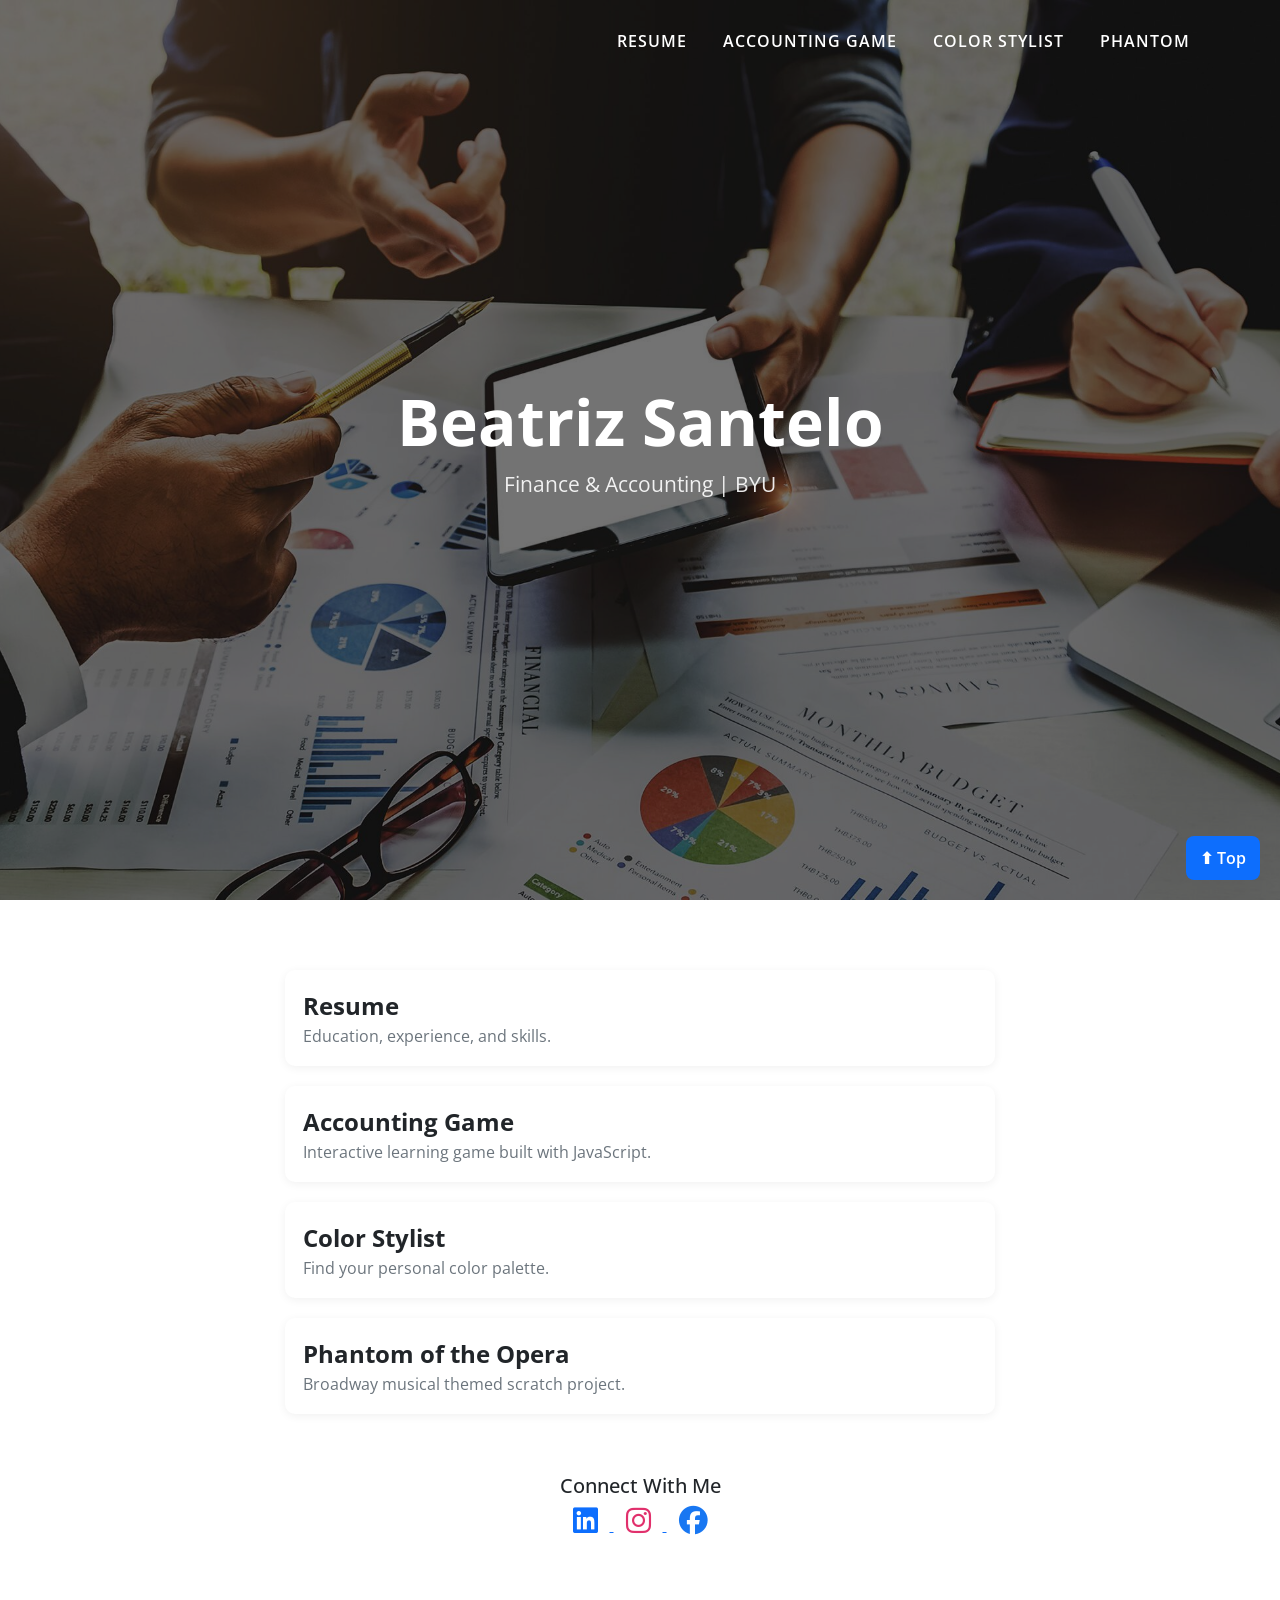
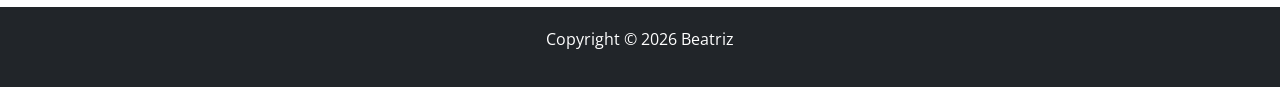
<file: index.html>
<!DOCTYPE html>
<html lang="en">
<head>
  <meta charset="UTF-8">
  <meta name="viewport" content="width=device-width, initial-scale=1.0">
  <title>Beatriz Santelo | Portfolio</title>

  <!-- Bootstrap -->
  <link href="https://cdn.jsdelivr.net/npm/bootstrap@5.3.0/dist/css/bootstrap.min.css" rel="stylesheet">

  <!-- Font Awesome -->
  <link rel="stylesheet" href="https://cdnjs.cloudflare.com/ajax/libs/font-awesome/6.5.0/css/all.min.css">

  <!-- Font -->
  <link href="https://fonts.googleapis.com/css?family=Open+Sans:300,400,600,700" rel="stylesheet">

  <style>
    body {
      font-family: 'Open Sans', sans-serif;
      margin: 0;
    }

    /* ===== NAVBAR (MODEL STYLE) ===== */
    .navbar {
      position: absolute;
      width: 100%;
      z-index: 10;
      background: transparent;
      padding-top: 20px;
    }

    .navbar-brand {
      color: white !important;
      font-weight: 700;
      font-size: 1.3rem;
      opacity: 0;
    }

    .navbar-nav {
      margin-left: auto;
    }

    .navbar-nav .nav-link {
      color: white !important;
      font-weight: 600;
      margin-left: 20px;
      letter-spacing: 1px;
    }

    /* ===== HERO ===== */
    .hero {
      height: 100vh;
      background: url("Images/Accounting-scaled.jpg") no-repeat center center;
      background-size: cover;
      position: relative;
    }

    .overlay {
      background: rgba(0,0,0,0.55);
      height: 100%;
      display: flex;
      align-items: center;
      justify-content: center;
      text-align: center;
      color: white;
      flex-direction: column;
    }

    .overlay h1 {
      font-size: 4rem;
      font-weight: 700;
    }

    .overlay p {
      font-size: 1.3rem;
      opacity: 0.9;
    }

    /* ===== CONTENT ===== */
    .content {
      max-width: 750px;
      margin: 70px auto;
      padding: 0 20px;
    }

    .card-link {
      text-decoration: none;
      color: inherit;
    }

    .card-box {
      padding: 18px;
      margin-bottom: 20px;
      border-radius: 10px;
      background: #fff;
      box-shadow: 0 2px 10px rgba(0,0,0,0.06);
      transition: 0.2s;
    }

    .card-box:hover {
      transform: translateY(-4px);
      box-shadow: 0 8px 20px rgba(0,0,0,0.12);
      color: #0d6efd;
    }

    .title {
      font-size: 1.5rem;
      font-weight: 700;
    }

    .subtitle {
      color: #6c757d;
    }

    /* ===== SOCIAL ===== */
    .social {
      text-align: center;
      margin-top: 60px;
    }

    .social i {
      font-size: 1.8rem;
      margin: 0 12px;
      transition: 0.2s;
    }

    .social i:hover {
      transform: scale(1.2);
    }

    .linkedin { color: #0d6efd; }
    .instagram { color: #e1306c; }
    .facebook { color: #1877f2; }

    /* ===== TOP BUTTON ===== */
    .top-btn {
      position: fixed;
      bottom: 20px;
      right: 20px;
      background: #0d6efd;
      color: white;
      padding: 10px 14px;
      border-radius: 8px;
      text-decoration: none;
      font-weight: 600;
    }

    /* ===== FOOTER ===== */
    .footer {
      margin-top: 60px;
      padding: 20px;
      text-align: center;
      background: #212529;
      color: white;
    }
  </style>
</head>

<body>

<!-- NAVBAR -->
<nav class="navbar navbar-expand-lg">
  <div class="container">

    <a class="navbar-brand" href="#top">Portfolio</a>

    <button class="navbar-toggler" type="button" data-bs-toggle="collapse" data-bs-target="#menu">
      <span class="navbar-toggler-icon"></span>
    </button>

    <div class="collapse navbar-collapse" id="menu">
      <ul class="navbar-nav">

        <li class="nav-item"><a class="nav-link" href="html/resume.html">RESUME</a></li>
        <li class="nav-item"><a class="nav-link" href="html/accounting-game.html">ACCOUNTING GAME</a></li>
        <li class="nav-item"><a class="nav-link" href="html/color-stylist.html">COLOR STYLIST</a></li>

        <!-- ADDED -->
        <li class="nav-item"><a class="nav-link" href="html/scratch.html">PHANTOM</a></li>

      </ul>
    </div>

  </div>
</nav>

<!-- HERO -->
<header class="hero" id="top">
  <div class="overlay">
    <h1>Beatriz Santelo</h1>
    <p>Finance & Accounting | BYU </p>
  </div>
</header>

<!-- CONTENT -->
<div class="content">

  <a class="card-link" href="html/resume.html">
    <div class="card-box">
      <div class="title">Resume</div>
      <div class="subtitle">Education, experience, and skills.</div>
    </div>
  </a>

  <a class="card-link" href="html/accounting-game.html">
    <div class="card-box">
      <div class="title">Accounting Game</div>
      <div class="subtitle">Interactive learning game built with JavaScript.</div>
    </div>
  </a>

  <a class="card-link" href="html/color-stylist.html">
    <div class="card-box">
      <div class="title">Color Stylist</div>
      <div class="subtitle">Find your personal color palette.</div>
    </div>
  </a>

  <!-- ADDED CARD -->
  <a class="card-link" href="html/scratch.html">
    <div class="card-box">
      <div class="title">Phantom of the Opera</div>
      <div class="subtitle">Broadway musical themed scratch project.</div>
    </div>
  </a>

  <!-- SOCIAL -->
  <div class="social">
    <h5>Connect With Me</h5>

    <a href="https://www.linkedin.com/in/beatriz-santelo/" target="_blank">
      <i class="fab fa-linkedin linkedin"></i>
    </a>

    <a href="https://www.instagram.com/santelobeatriz/" target="_blank">
      <i class="fab fa-instagram instagram"></i>
    </a>

    <a href="https://www.facebook.com/beatriz.lourencosantelo" target="_blank">
      <i class="fab fa-facebook facebook"></i>
    </a>
  </div>

</div>

<!-- TOP -->
<a href="#top" class="top-btn">⬆ Top</a>

<!-- FOOTER -->
<div class="footer">
  <p>Copyright © 2026 Beatriz </p>
</div>

<!-- Bootstrap JS -->
<script src="https://cdn.jsdelivr.net/npm/bootstrap@5.3.0/dist/js/bootstrap.bundle.min.js"></script>

</body>
</html>
</file>
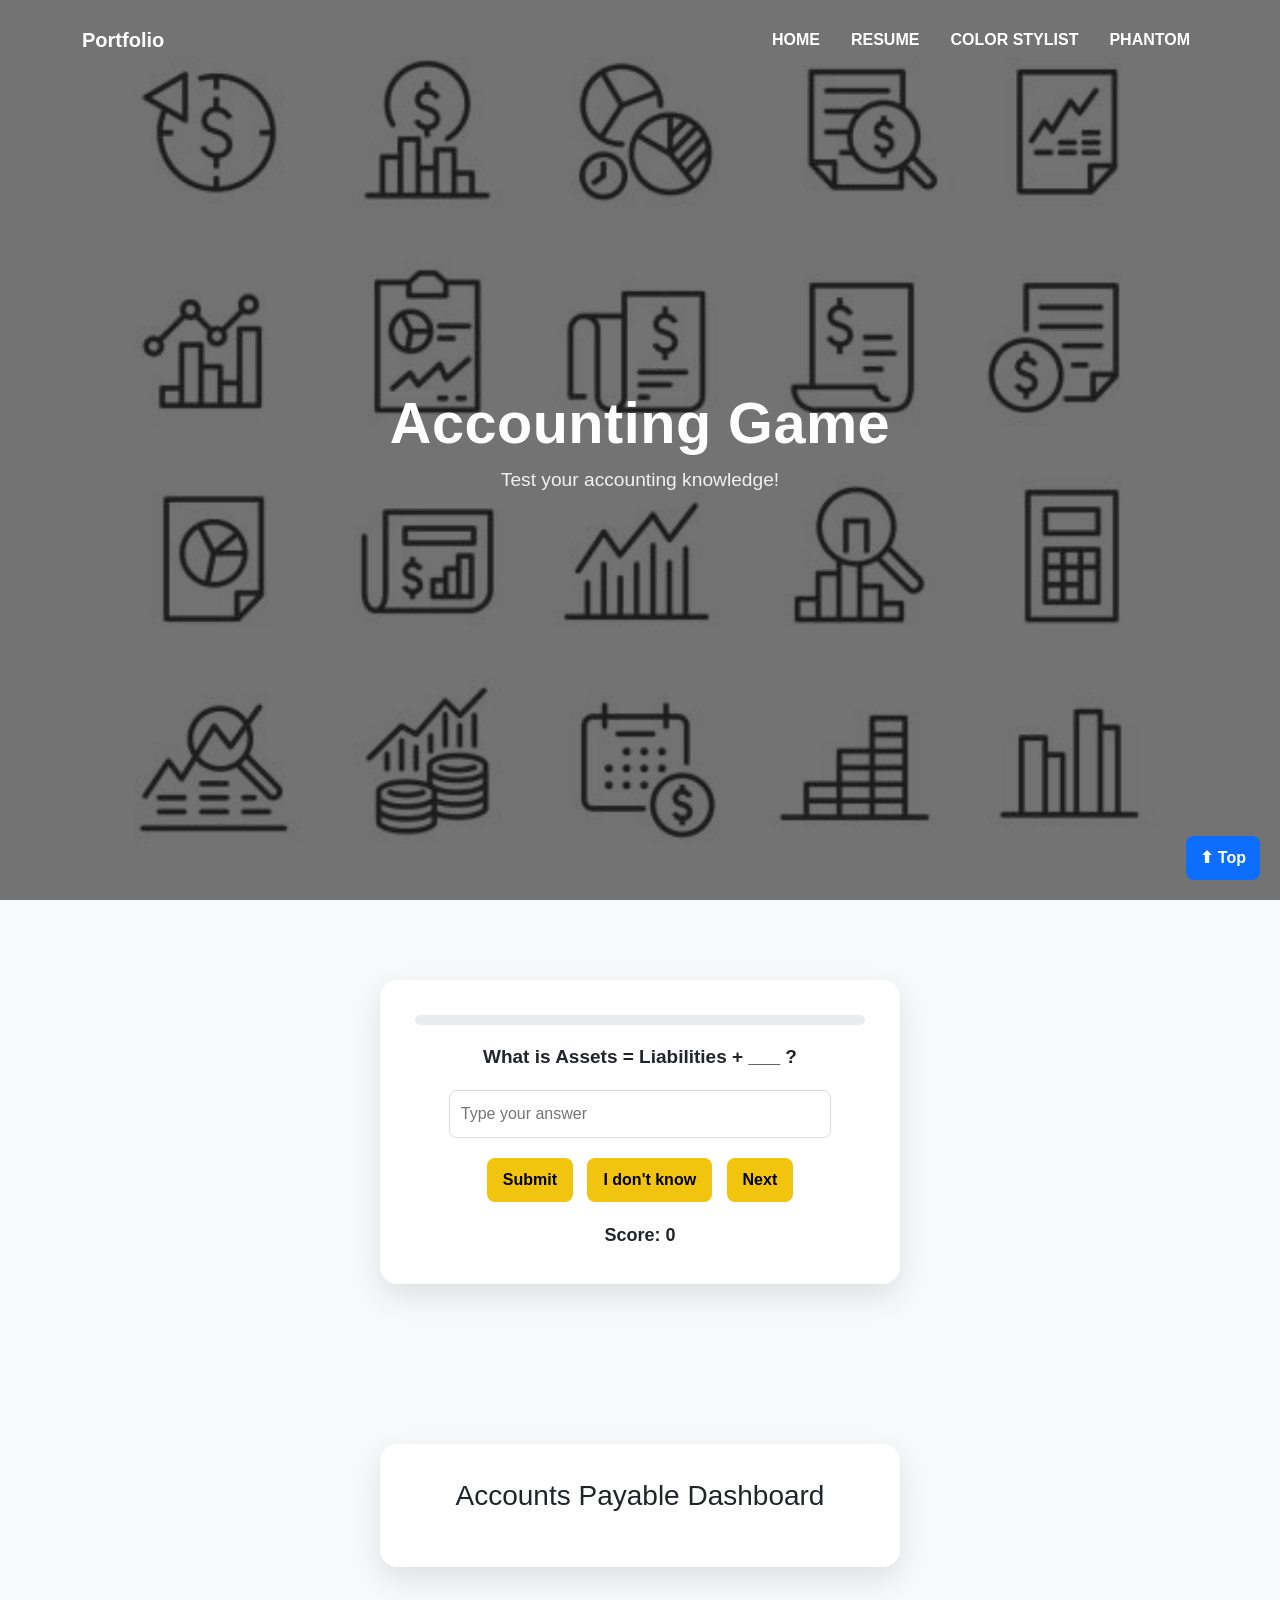
<file: html/accounting-game.html>
<!DOCTYPE html>
<html lang="en">
<head>
<meta charset="UTF-8" />
<meta name="viewport" content="width=device-width, initial-scale=1" />
<title>Accounting Game</title>

<link href="https://cdn.jsdelivr.net/npm/bootstrap@5.3.0/dist/css/bootstrap.min.css" rel="stylesheet">

<style>
  body {
    font-family: 'Open Sans', Arial, sans-serif;
    margin: 0;
    padding: 0;
    background: #f8f9fa;
  }

  .navbar {
    position: absolute;
    width: 100%;
    z-index: 10;
    background: transparent;
    padding-top: 20px;
  }

  .navbar-brand {
    color: white !important;
    font-weight: 700;
  }

  .navbar-nav {
    margin-left: auto;
  }

  .navbar-nav .nav-link {
    color: white !important;
    font-weight: 600;
    margin-left: 15px;
    transition: 0.2s;
  }

  .navbar-nav .nav-link:hover {
    opacity: 0.8;
  }

  .hero {
    height: 100vh;
    background-image: url("../Images/istockphoto-1349756160-612x612.jpg");
    background-size: cover;
    background-position: center;
    position: relative;
  }

  .overlay {
    background: rgba(0,0,0,0.55);
    height: 100%;
    display: flex;
    align-items: center;
    justify-content: center;
    text-align: center;
    color: white;
    flex-direction: column;
  }

  .overlay h1 {
    font-size: 3.6rem;
    font-weight: 700;
    letter-spacing: 0.5px;
  }

  .overlay p {
    font-size: 1.2rem;
    opacity: 0.9;
  }

  .main-content {
    padding: 80px 20px;
    display: flex;
    justify-content: center;
  }

  .game-box {
    background: rgba(255, 255, 255, 0.98);
    width: 520px;
    padding: 35px;
    border-radius: 18px;
    box-shadow: 0 12px 30px rgba(0,0,0,0.10);
    text-align: center;
    transition: 0.3s;
  }

  .game-box:hover {
    transform: translateY(-2px);
  }

  .question {
    font-size: 19px;
    margin-bottom: 18px;
    font-weight: 600;
  }

  input {
    padding: 11px;
    width: 85%;
    margin-bottom: 15px;
    border: 1px solid #ddd;
    border-radius: 8px;
    outline: none;
  }

  input:focus {
    border-color: #0d6efd;
    box-shadow: 0 0 0 2px rgba(13,110,253,0.15);
  }

  button {
    padding: 10px 16px;
    margin: 5px;
    background: #f1c40f;
    border: none;
    cursor: pointer;
    font-weight: 600;
    border-radius: 8px;
    transition: 0.2s;
  }

  button:hover {
    background: #d4ac0d;
    transform: scale(1.03);
  }

  #feedback {
    margin-top: 15px;
    font-weight: 600;
  }

  #score {
    margin-top: 10px;
    font-size: 18px;
    font-weight: 600;
  }

  #retryBtn {
    display: none;
    background: #2ecc71;
    color: white;
  }

  .progress-container {
    width: 100%;
    background: #e9ecef;
    border-radius: 20px;
    margin-bottom: 18px;
    height: 10px;
    overflow: hidden;
  }

  .progress-bar {
    height: 100%;
    width: 0%;
    background: linear-gradient(90deg, #0d6efd, #4dabf7);
    transition: width 0.4s ease;
  }

  .top-btn {
    position: fixed;
    bottom: 20px;
    right: 20px;
    background: #0d6efd;
    color: white;
    padding: 10px 14px;
    border-radius: 8px;
    text-decoration: none;
    font-weight: 600;
    z-index: 999;
    transition: 0.2s;
  }

  .top-btn:hover {
    opacity: 0.85;
  }
</style>
</head>

<body>

<nav class="navbar navbar-expand-lg">
  <div class="container">
    <a class="navbar-brand" href="../index.html">Portfolio</a>

    <div class="collapse navbar-collapse" id="menu">
      <ul class="navbar-nav">
        <li class="nav-item"><a class="nav-link" href="../index.html">HOME</a></li>
        <li class="nav-item"><a class="nav-link" href="resume.html">RESUME</a></li>
        <li class="nav-item"><a class="nav-link" href="color-stylist.html">COLOR STYLIST</a></li>
        <li class="nav-item"><a class="nav-link" href="scratch.html">PHANTOM</a></li>
      </ul>
    </div>
  </div>
</nav>

<header class="hero">
  <div class="overlay">
    <div>
      <h1>Accounting Game</h1>
      <p>Test your accounting knowledge!</p>
    </div>
  </div>
</header>

<div class="main-content">
  <div class="game-box">

    <div class="progress-container">
      <div class="progress-bar" id="progressBar"></div>
    </div>

    <div class="question" id="question">Loading...</div>

    <input type="text" id="answer" placeholder="Type your answer">

    <br>

    <button onclick="checkAnswer()">Submit</button>
    <button onclick="showAnswer()">I don't know</button>
    <button onclick="nextQuestion()">Next</button>

    <div id="feedback"></div>
    <div id="score">Score: 0</div>

    <button id="retryBtn" onclick="restartGame()">🔄 Try Again</button>

  </div>
</div>

<!-- TABLEAU DASHBOARD -->
<div class="main-content">
  <div class="game-box">

    <h3 style="margin-bottom: 20px;">Accounts Payable Dashboard</h3>

    <div class='tableauPlaceholder' id='viz1776268446168' style='position: relative'>
      <noscript>
        <a href='#'>
          <img alt='Accounts Payables Dashboard '
               src='https://public.tableau.com/static/images/Ac/AccountsPayablesDashboard3_0_16038763187080/AccountsPayablesDashboard/1_rss.png'
               style='border: none' />
        </a>
      </noscript>

      <object class='tableauViz' style='display:none;'>
        <param name='host_url' value='https://public.tableau.com/' />
        <param name='embed_code_version' value='3' />
        <param name='site_root' value='' />
        <param name='name' value='AccountsPayablesDashboard3_0_16038763187080/AccountsPayablesDashboard' />
        <param name='tabs' value='no' />
        <param name='toolbar' value='yes' />
        <param name='static_image' value='https://public.tableau.com/static/images/Ac/AccountsPayablesDashboard3_0_16038763187080/AccountsPayablesDashboard/1.png' />
        <param name='animate_transition' value='yes' />
        <param name='display_static_image' value='yes' />
        <param name='display_spinner' value='yes' />
        <param name='display_overlay' value='yes' />
        <param name='display_count' value='yes' />
        <param name='language' value='en-US' />
      </object>
    </div>

    <script type='text/javascript'>
      var divElement = document.getElementById('viz1776268446168');
      var vizElement = divElement.getElementsByTagName('object')[0];

      if (divElement.offsetWidth > 800) {
        vizElement.style.width = '100%';
        vizElement.style.height = (divElement.offsetWidth * 0.75) + 'px';
      } else if (divElement.offsetWidth > 500) {
        vizElement.style.width = '100%';
        vizElement.style.height = (divElement.offsetWidth * 0.75) + 'px';
      } else {
        vizElement.style.width = '100%';
        vizElement.style.height = '2977px';
      }

      var scriptElement = document.createElement('script');
      scriptElement.src = 'https://public.tableau.com/javascripts/api/viz_v1.js';
      vizElement.parentNode.insertBefore(scriptElement, vizElement);
    </script>

  </div>
</div>

<a href="#" class="top-btn">⬆ Top</a>

<script>
  let score = 0;
  let current = 0;

  const questions = [
    { q: "What is Assets = Liabilities + ___ ?", a: "equity" },
    { q: "What is money earned called in accounting?", a: "revenue" },
    { q: "What do you call money owed to others?", a: "liabilities" },
    { q: "What is the formula for profit? (Revenue - ___)", a: "expenses" },
    { q: "What financial statement shows profit over time?", a: "income statement" }
  ];

  function updateProgress() {
    let progress = (current / questions.length) * 100;
    document.getElementById("progressBar").style.width = progress + "%";
  }

  function loadQuestion() {
    document.getElementById("question").innerText = questions[current].q;
    document.getElementById("answer").value = "";
    document.getElementById("feedback").innerText = "";
    updateProgress();
  }

  function checkAnswer() {
    let user = document.getElementById("answer").value.toLowerCase().trim();
    let correct = questions[current].a;

    if (user === correct) {
      document.getElementById("feedback").innerText = "✅ Correct!";
      document.getElementById("feedback").style.color = "#198754";
      score++;
    } else {
      document.getElementById("feedback").innerText = "❌ Incorrect.";
      document.getElementById("feedback").style.color = "#dc3545";
    }

    document.getElementById("score").innerText = "Score: " + score;
  }

  function showAnswer() {
    let correct = questions[current].a;
    document.getElementById("feedback").innerText = "💡 Answer: " + correct;
    document.getElementById("feedback").style.color = "#f39c12";
  }

  function nextQuestion() {
    current++;
    if (current >= questions.length) {
      endGame();
      return;
    }
    loadQuestion();
  }

  function endGame() {
    document.getElementById("question").innerText =
      "🎉 Level Complete! Great Job!";
    
    document.getElementById("answer").style.display = "none";
    document.getElementById("retryBtn").style.display = "inline-block";
    document.getElementById("progressBar").style.width = "100%";
  }

  function restartGame() {
    score = 0;
    current = 0;
    document.getElementById("answer").style.display = "inline-block";
    document.getElementById("retryBtn").style.display = "none";
    document.getElementById("score").innerText = "Score: 0";
    loadQuestion();
  }

  loadQuestion();
</script>

</body>
</html>
</file>
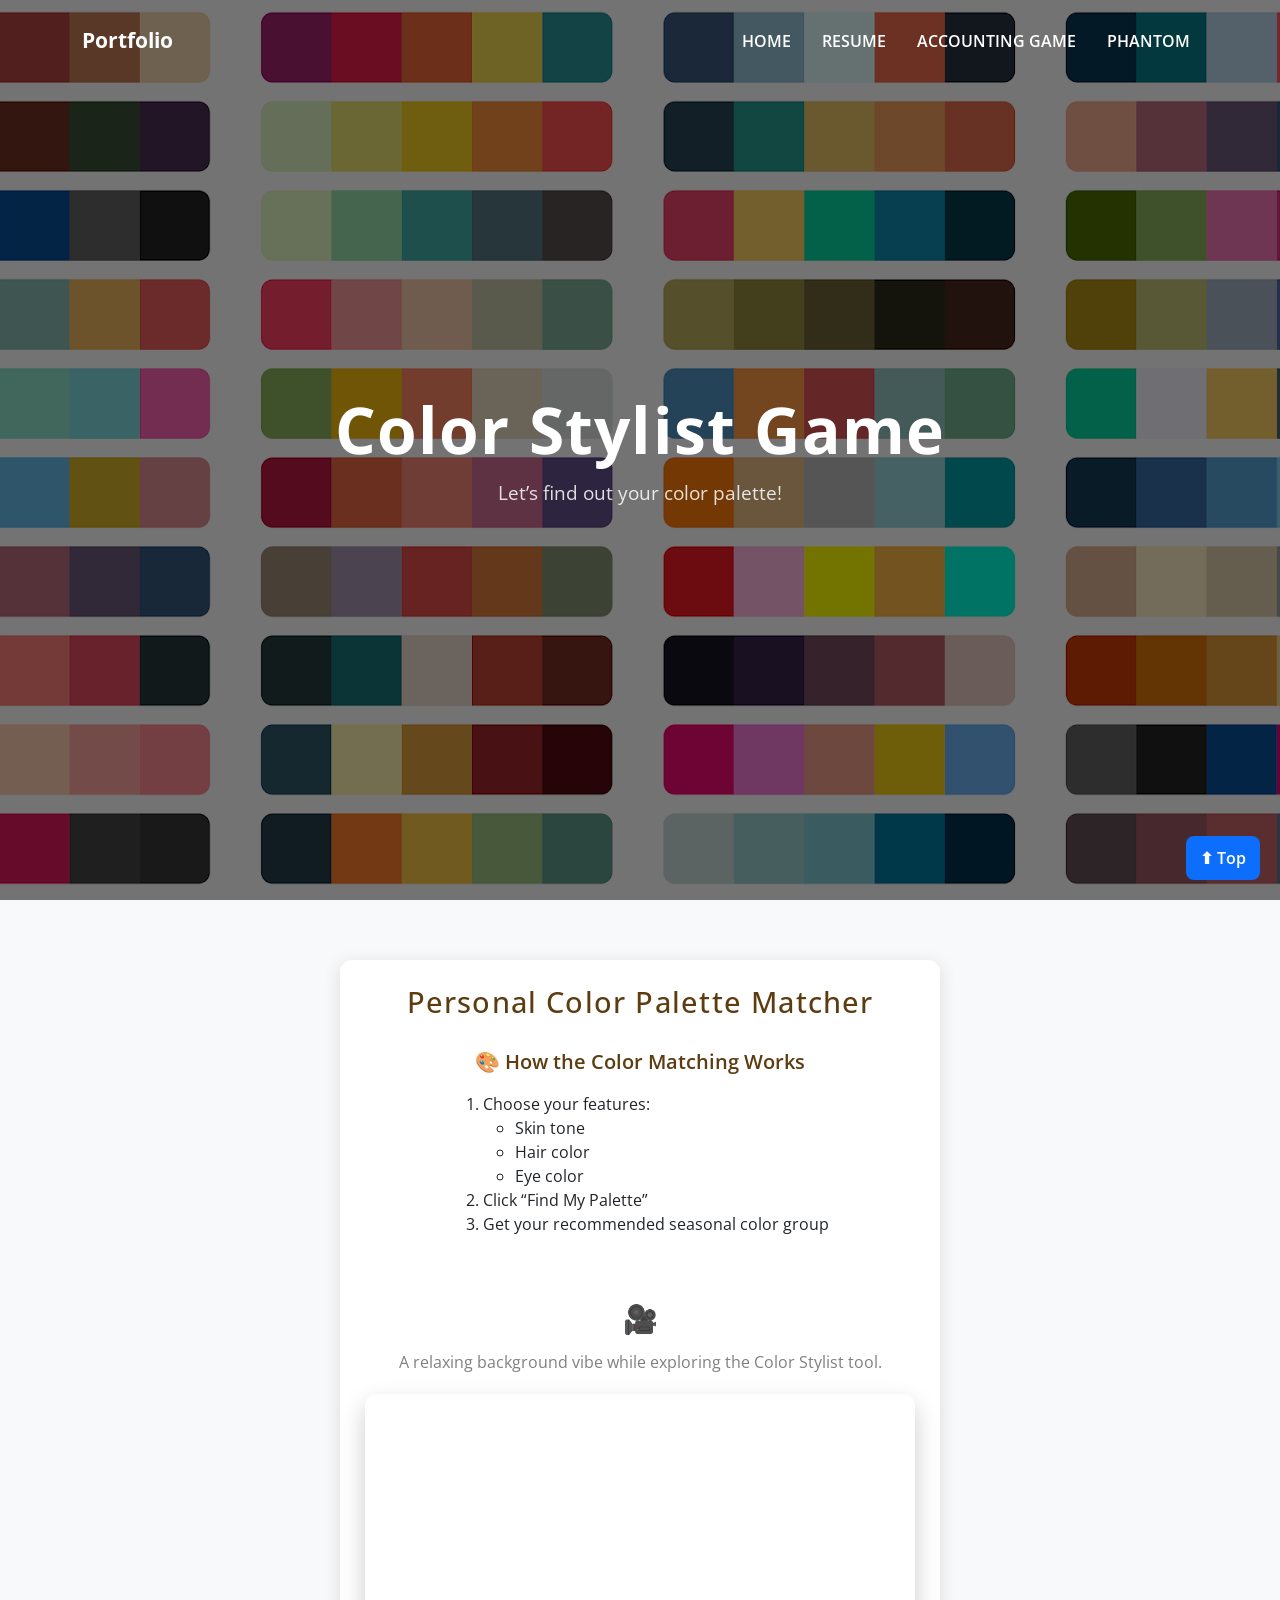
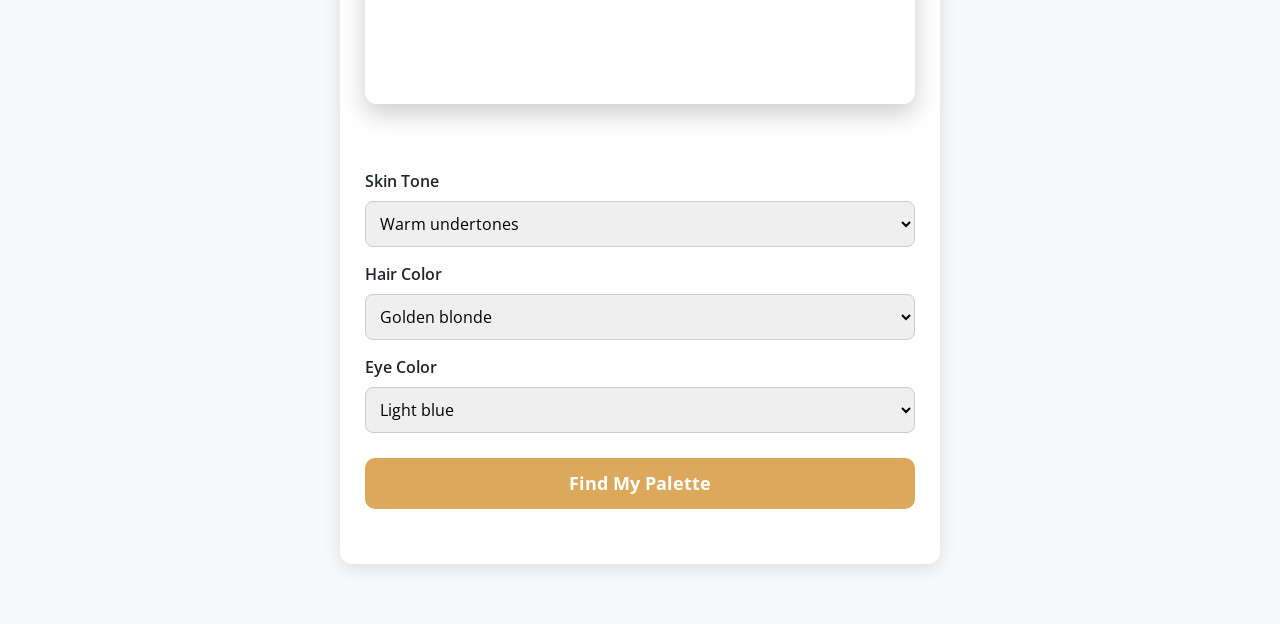
<file: html/color-stylist.html>
<!DOCTYPE html>
<html lang="en">
<head>
<meta charset="UTF-8" />
<meta name="viewport" content="width=device-width, initial-scale=1" />
<title>Personal Color Palette Matcher</title>

<!-- Bootstrap -->
<link href="https://cdn.jsdelivr.net/npm/bootstrap@5.3.0/dist/css/bootstrap.min.css" rel="stylesheet">

<!-- Font -->
<link href="https://fonts.googleapis.com/css?family=Open+Sans:300,400,600,700" rel="stylesheet">

<style>
  body {
    font-family: 'Open Sans', sans-serif;
    margin: 0;
    background: #f8f9fa;
  }

  /* NAVBAR */
  .navbar {
    position: absolute;
    width: 100%;
    z-index: 10;
    background: transparent;
    padding-top: 20px;
  }

  .navbar-brand {
    color: white !important;
    font-weight: 700;
    font-size: 1.3rem;
  }

  .navbar-nav {
    margin-left: auto;
  }

  .navbar-nav .nav-link {
    color: white !important;
    font-weight: 600;
    margin-left: 15px;
  }

  /* HERO */
  .hero {
    height: 100vh;
    background: url("../Images/Heading.png") no-repeat center center; 
    background-size: cover;
    position: relative;
  }

  .overlay {
    background: rgba(0,0,0,0.55);
    height: 100%;
    display: flex;
    align-items: center;
    justify-content: center;
    text-align: center;
    flex-direction: column;
  }

  .overlay h1 {
    font-size: 4rem;
    font-weight: 700;
    color: white;
    margin-bottom: 10px;
  }

  .overlay p {
    font-size: 1.2rem;
    color: rgba(255,255,255,0.85);
    margin: 0;
  }

  .main-content {
    padding: 60px 20px;
    display: flex;
    justify-content: center;
  }

  .container-box {
    max-width: 600px;
    background: white;
    border-radius: 12px;
    padding: 25px;
    box-shadow: 0 4px 18px rgba(0,0,0,0.12);
  }

  h1 {
    text-align: center;
    letter-spacing: 1.2px;
    margin-bottom: 30px;
    color: #5c3c10;
    font-size: 1.8rem;
  }

  label {
    font-weight: 600;
    margin-top: 15px;
    margin-bottom: 8px;
  }

  select {
    width: 100%;
    padding: 10px;
    font-size: 16px;
    border-radius: 8px;
    border: 1.5px solid #ccc;
  }

  button {
    margin-top: 25px;
    width: 100%;
    padding: 12px;
    background-color: #dca95c;
    border: none;
    border-radius: 10px;
    font-weight: 700;
    font-size: 18px;
    cursor: pointer;
    color: white;
  }

  button:hover {
    background-color: #b3812c;
  }

  .result-title {
    margin-top: 30px;
    font-weight: 700;
    font-size: 22px;
    text-align: center;
    color: #794c0a;
  }

  .colors-grid {
    display: grid;
    grid-template-columns: repeat(8, 1fr);
    gap: 8px;
    margin-top: 20px;
  }

  .color-cell {
    width: 40px;
    height: 40px;
    border-radius: 6px;
  }

  .no-match {
    margin-top: 25px;
    font-style: italic;
    color: #b04b4b;
    text-align: center;
  }

  .top-btn {
    position: fixed;
    bottom: 20px;
    right: 20px;
    background: #0d6efd;
    color: white;
    padding: 10px 14px;
    border-radius: 8px;
    text-decoration: none;
    font-weight: 600;
    z-index: 999;
  }
</style>
</head>

<body>

<!-- NAVBAR -->
<nav class="navbar navbar-expand-lg">
  <div class="container">

    <a class="navbar-brand" href="../index.html">Portfolio</a>

    <button class="navbar-toggler" type="button" data-bs-toggle="collapse" data-bs-target="#menu">
      <span class="navbar-toggler-icon"></span>
    </button>

    <div class="collapse navbar-collapse" id="menu">
      <ul class="navbar-nav">
        <li class="nav-item"><a class="nav-link" href="../index.html">HOME</a></li>
        <li class="nav-item"><a class="nav-link" href="resume.html">RESUME</a></li>
        <li class="nav-item"><a class="nav-link" href="accounting-game.html">ACCOUNTING GAME</a></li>
        <li class="nav-item"><a class="nav-link" href="scratch.html">PHANTOM</a></li>
      </ul>
    </div>

  </div>
</nav>

<!-- HERO -->
<header class="hero">
  <div class="overlay">
    <h1>Color Stylist Game</h1>
    <p>Let’s find out your color palette!</p>
  </div>
</header>

<!-- MAIN CONTENT -->
<div class="main-content">

  <div class="container-box">

    <h1>Personal Color Palette Matcher</h1>

    <div style="margin-top: 15px; margin-bottom: 20px; text-align:center;">
      <h5 style="font-weight:600; color:#5c3c10;">
        🎨 How the Color Matching Works
      </h5>

      <ol style="text-align:left; display:inline-block; margin-top:10px;">
        <li>Choose your features:
          <ul>
            <li>Skin tone</li>
            <li>Hair color</li>
            <li>Eye color</li>
          </ul>
        </li>

        <li>Click “Find My Palette”</li>
        <li>Get your recommended seasonal color group</li>
      </ol>
    </div>

    <div style="max-width: 900px; margin: 50px auto; text-align:center;">
      <h3 style="margin-bottom:15px;">🎥</h3>

      <p style="color:gray; margin-bottom:20px;">
        A relaxing background vibe while exploring the Color Stylist tool.
      </p>

      <div style="position:relative; padding-bottom:56.25%; height:0; overflow:hidden; border-radius:12px; box-shadow:0 10px 25px rgba(0,0,0,0.2);">
        <iframe 
          src="https://www.youtube.com/embed/jfKfPfyJRdk"
          frameborder="0"
          allowfullscreen
          style="position:absolute; top:0; left:0; width:100%; height:100%;">
        </iframe>
      </div>
    </div>

    <label for="skinSelect">Skin Tone</label>
    <select id="skinSelect"></select>

    <label for="hairSelect">Hair Color</label>
    <select id="hairSelect"></select>

    <label for="eyeSelect">Eye Color</label>
    <select id="eyeSelect"></select>

    <button id="matchPaletteBtn">Find My Palette</button>

    <div id="resultTitle" class="result-title"></div>
    <div id="paletteDisplay"></div>

  </div>

</div>

<!-- TOP BUTTON -->
<a href="#" class="top-btn">⬆ Top</a>

<script>
const data = {
  spring: {
    seasonName: "Spring",
    baseName: "Yellow Base",
    skinTones: ["Warm undertones", "Peachy", "Ivory", "Golden beige"],
    hairColors: ["Golden blonde", "Light auburn", "Warm chestnut", "Strawberry blonde"],
    eyeColors: ["Light blue", "Turquoise", "Light green", "Warm hazel"],
    palette: ["#f9c1b5","#f9d4cd","#fce1cc","#f6d8ad","#eccfa1","#f9d4a3","#e2bc7d","#d4b26a","#da9e5b","#c18a5e"]
  },
  summer: {
    seasonName: "Summer",
    baseName: "Blue Base",
    skinTones: ["Cool undertones", "Pinkish", "Light beige", "Porcelain"],
    hairColors: ["Ash blonde", "Light brown with cool tones", "Ash brown"],
    eyeColors: ["Grey", "Soft blue", "Cool green"],
    palette: ["#a64663","#7c3f58","#692f4f","#594050","#524a53","#51556a","#505b80","#51607c"]
  },
  autumn: {
    seasonName: "Autumn",
    baseName: "Yellow Base",
    skinTones: ["Warm undertones", "Golden beige", "Bronze", "Olive"],
    hairColors: ["Rich golden brown", "Auburn", "Copper", "Dark brown with red/golden tones"],
    eyeColors: ["Dark brown", "Olive green", "Hazel with golden flecks"],
    palette: ["#d7b5a6","#a97a68","#895d43","#784e3f","#7d5746","#7c5d48","#8a6f5b","#8e7768"]
  },
  winter: {
    seasonName: "Winter",
    baseName: "Blue Base",
    skinTones: ["Cool undertones", "Very pale porcelain", "Deep ebony", "Cool beige"],
    hairColors: ["Dark brown", "Black", "Cool dark tones", "Platinum blonde (cool)"],
    eyeColors: ["Dark brown", "Dark blue", "Icy blue", "Black"],
    palette: ["#ffe1f0","#f9bfd6","#e2779f","#b43f6d","#7b2b3a","#6e2a3c","#5b2940","#6b1b3e"]
  }
};

const skinSelect = document.getElementById("skinSelect");
const hairSelect = document.getElementById("hairSelect");
const eyeSelect = document.getElementById("eyeSelect");
const matchPaletteBtn = document.getElementById("matchPaletteBtn");
const resultTitle = document.getElementById("resultTitle");
const paletteDisplay = document.getElementById("paletteDisplay");

function populateSelects() {
  skinSelect.innerHTML = "";
  Object.values(data).forEach(season=>{
    season.skinTones.forEach(skin=>{
      const opt = document.createElement("option");
      opt.value = skin;
      opt.textContent = skin;
      skinSelect.appendChild(opt);
    });
  });

  hairSelect.innerHTML = "";
  Object.values(data).forEach(season=>{
    season.hairColors.forEach(hair=>{
      const opt = document.createElement("option");
      opt.value = hair;
      opt.textContent = hair;
      hairSelect.appendChild(opt);
    });
  });

  eyeSelect.innerHTML = "";
  Object.values(data).forEach(season=>{
    season.eyeColors.forEach(eye=>{
      const opt = document.createElement("option");
      opt.value = eye;
      opt.textContent = eye;
      eyeSelect.appendChild(opt);
    });
  });
}

function findBestMatch(skin, hair, eye){
  let best = null;
  let maxMatches = -1;
  for(const key in data){
    const season = data[key];
    let matches = 0;
    if(season.skinTones.includes(skin)) matches++;
    if(season.hairColors.includes(hair)) matches++;
    if(season.eyeColors.includes(eye)) matches++;
    if(matches > maxMatches){
      best = season;
      maxMatches = matches;
    }
  }
  return best;
}

matchPaletteBtn.addEventListener("click", ()=>{
  const best = findBestMatch(skinSelect.value, hairSelect.value, eyeSelect.value);

  if(!best){
    resultTitle.textContent = "";
    paletteDisplay.innerHTML = `<p class="no-match">No matching palette found.</p>`;
    return;
  }

  resultTitle.textContent = `${best.seasonName} (${best.baseName})`;
  paletteDisplay.innerHTML = "";

  const colorsGrid = document.createElement("div");
  colorsGrid.className = "colors-grid";

  best.palette.forEach(color=>{
    const div = document.createElement("div");
    div.className = "color-cell";
    div.style.backgroundColor = color;
    colorsGrid.appendChild(div);
  });

  paletteDisplay.appendChild(colorsGrid);
});

populateSelects();
</script>

</body>
</html>
</file>
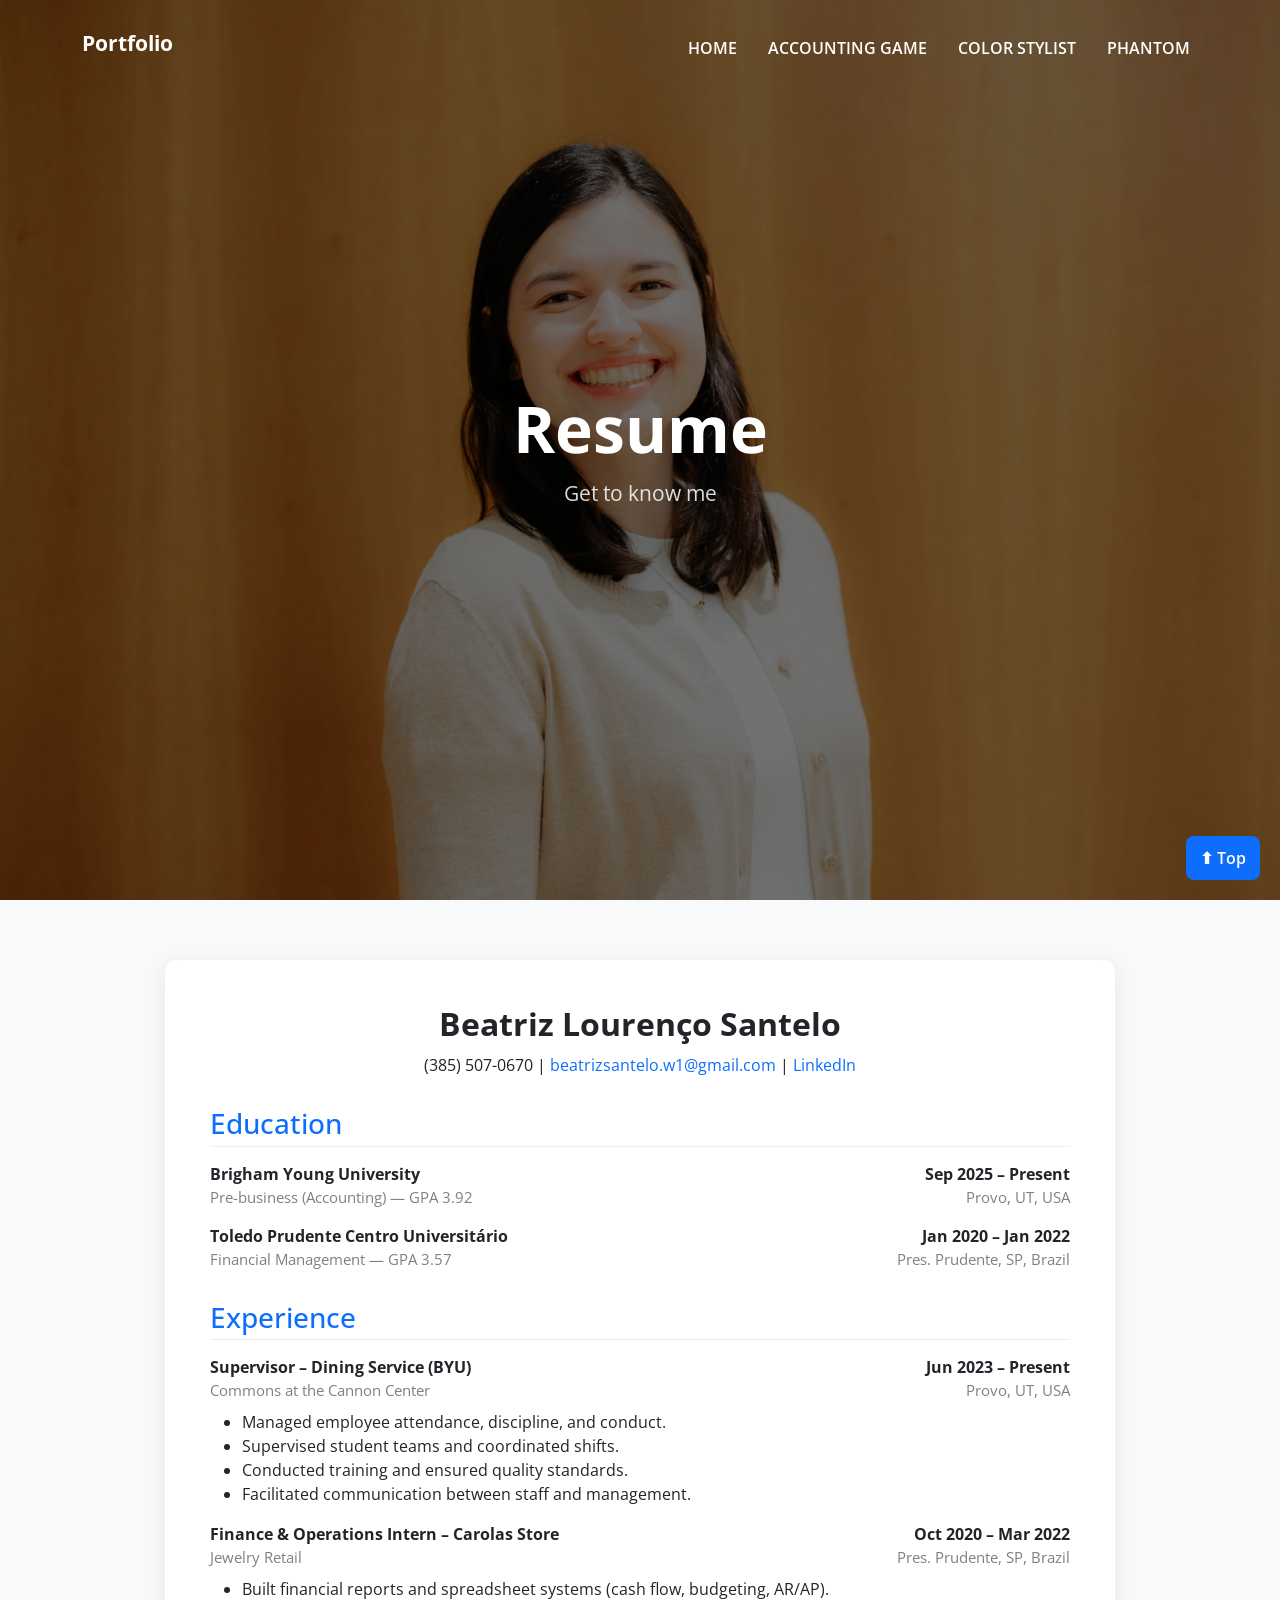
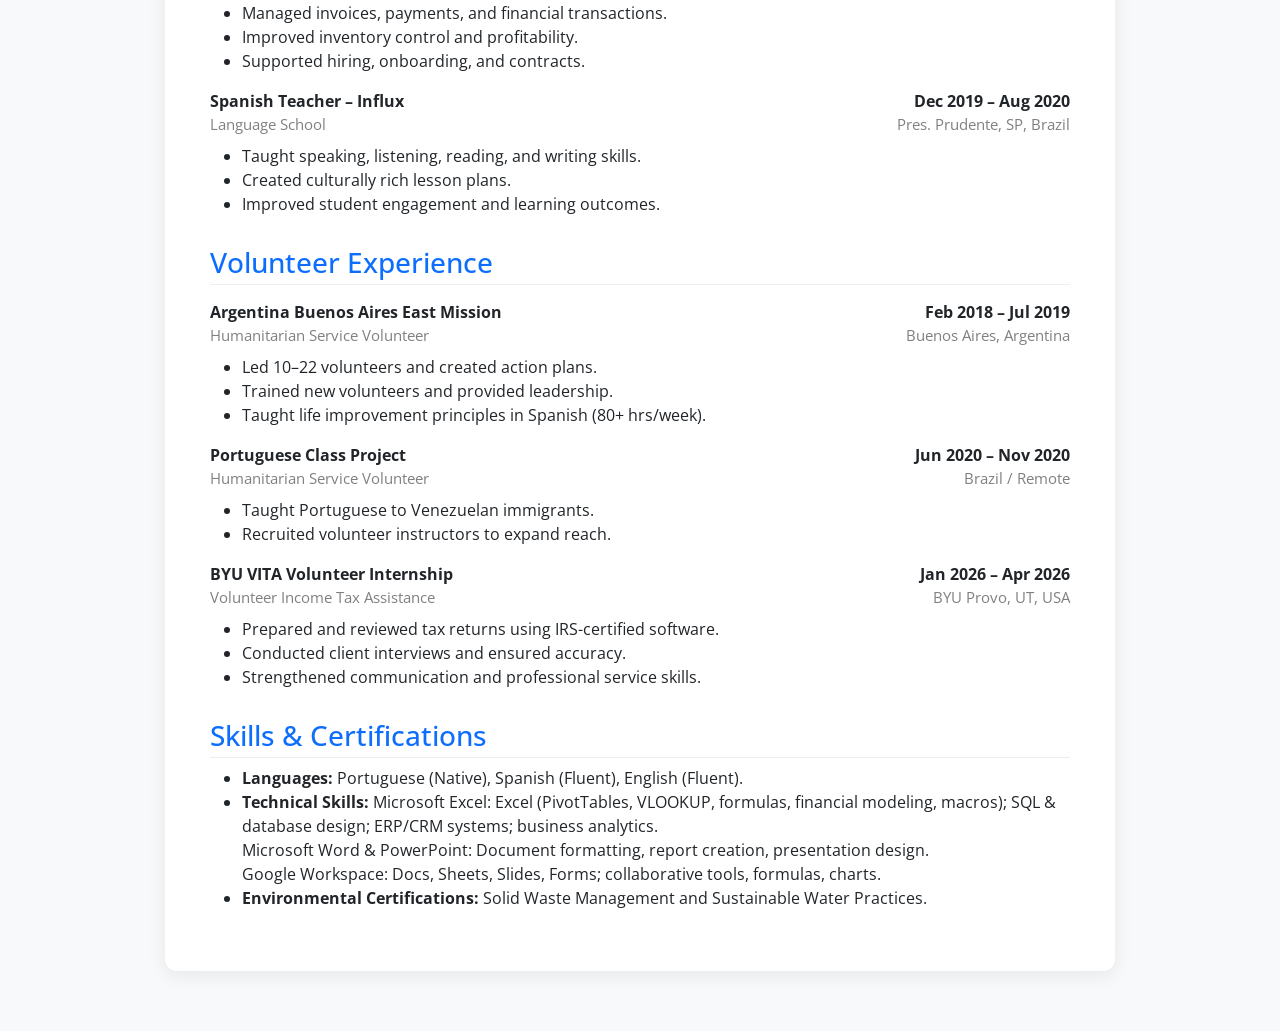
<file: html/resume.html>
<!DOCTYPE html>
<html lang="en">
<head>
  <meta charset="UTF-8">
  <meta name="viewport" content="width=device-width, initial-scale=1.0">
  <title>Resume | Beatriz Santelo</title>

  <!-- Bootstrap -->
  <link href="https://cdn.jsdelivr.net/npm/bootstrap@5.3.0/dist/css/bootstrap.min.css" rel="stylesheet">

  <!-- Font Awesome -->
  <link rel="stylesheet" href="https://cdnjs.cloudflare.com/ajax/libs/font-awesome/6.5.0/css/all.min.css">

  <!-- Font -->
  <link href="https://fonts.googleapis.com/css?family=Open+Sans:300,400,600,700" rel="stylesheet">

  <style>
    body {
      font-family: 'Open Sans', sans-serif;
      background-color: #f8f9fa;
      color: #212529;
      margin: 0;
    }

    .navbar {
      position: absolute;
      width: 100%;
      z-index: 10;
      background: transparent;
      padding-top: 20px;
    }

    .navbar-brand {
      color: white !important;
      font-weight: 700;
      font-size: 1.3rem;
    }

    .navbar-nav {
      margin-left: auto;
    }

    .navbar-nav .nav-link {
      color: white !important;
      font-weight: 600;
      margin-left: 15px;
    }

    .hero {
      height: 100vh;
      background: url("../Images/7b1a5631-4b4b-4000-80e7-82ab455b1005.jpg") no-repeat center center;
      background-size: cover;
      position: relative;
    }

    .overlay {
      background: rgba(0,0,0,0.55);
      height: 100%;
      display: flex;
      align-items: center;
      justify-content: center;
      text-align: center;
      color: white;
      flex-direction: column;
    }

    .overlay h1 {
      font-size: 4rem;
      font-weight: 700;
      margin-bottom: 10px;
    }

    .overlay p {
      font-size: 1.3rem;
      opacity: 0.85;
      margin: 0;
    }

    .resume-box {
      max-width: 950px;
      margin: 60px auto;
      background: white;
      padding: 45px;
      border-radius: 12px;
      box-shadow: 0 4px 20px rgba(0,0,0,0.08);
    }

    h3 {
      margin-top: 30px;
      color: #0d6efd;
      border-bottom: 1px solid #eee;
      padding-bottom: 5px;
    }

    .item-header {
      display: flex;
      justify-content: space-between;
      font-weight: bold;
      margin-top: 15px;
    }

    .sub-text {
      color: gray;
      font-size: 0.95rem;
      display: flex;
      justify-content: space-between;
    }

    ul {
      margin-top: 8px;
    }

    .resume-header {
      text-align: center;
      margin-bottom: 30px;
    }

    .resume-header h2 {
      font-weight: 700;
      margin-bottom: 10px;
    }

    .resume-header a {
      color: #0d6efd;
      text-decoration: none;
    }

    .resume-header a:hover {
      text-decoration: underline;
    }

    .top-btn {
      position: fixed;
      bottom: 20px;
      right: 20px;
      background: #0d6efd;
      color: white;
      padding: 10px 14px;
      border-radius: 8px;
      text-decoration: none;
      font-weight: 600;
      z-index: 999;
    }

    .top-btn:hover {
      background: #0b5ed7;
      color: white;
    }
  </style>
</head>

<body>

<nav class="navbar navbar-expand-lg">
  <div class="container">

    <a class="navbar-brand" href="../index.html">Portfolio</a>

    <button class="navbar-toggler" type="button" data-bs-toggle="collapse" data-bs-target="#menu">
      <span class="navbar-toggler-icon"></span>
    </button>

    <div class="collapse navbar-collapse" id="menu">
      <ul class="navbar-nav">
        <li class="nav-item"><a class="nav-link" href="../index.html">HOME</a></li>
        <li class="nav-item"><a class="nav-link" href="accounting-game.html">ACCOUNTING GAME</a></li>
        <li class="nav-item"><a class="nav-link" href="color-stylist.html">COLOR STYLIST</a></li>
        <li class="nav-item"><a class="nav-link" href="scratch.html">PHANTOM</a></li>
      </ul>
    </div>

  </div>
</nav>

<header class="hero">
  <div class="overlay">
    <h1>Resume</h1>
    <p>Get to know me</p>
  </div>
</header>

<div class="resume-box">

  <div class="resume-header">
    <h2>Beatriz Lourenço Santelo</h2>

    <p>
      (385) 507-0670 |
      <a href="mailto:beatrizsantelo.w1@gmail.com">beatrizsantelo.w1@gmail.com</a> |
      <a href="https://linkedin.com/in/beatriz-santelo/" target="_blank">LinkedIn</a>
    </p>
  </div>

  <h3>Education</h3>

  <div class="item-header">
    <span>Brigham Young University</span>
    <span>Sep 2025 – Present</span>
  </div>
  <div class="sub-text">
    <span>Pre-business (Accounting) — GPA 3.92</span>
    <span>Provo, UT, USA</span>
  </div>

  <div class="item-header">
    <span>Toledo Prudente Centro Universitário</span>
    <span>Jan 2020 – Jan 2022</span>
  </div>
  <div class="sub-text">
    <span>Financial Management — GPA 3.57</span>
    <span>Pres. Prudente, SP, Brazil</span>
  </div>

  <h3>Experience</h3>

  <div class="item-header">
    <span>Supervisor – Dining Service (BYU)</span>
    <span>Jun 2023 – Present</span>
  </div>
  <div class="sub-text">
    <span>Commons at the Cannon Center</span>
    <span>Provo, UT, USA</span>
  </div>

  <ul>
    <li>Managed employee attendance, discipline, and conduct.</li>
    <li>Supervised student teams and coordinated shifts.</li>
    <li>Conducted training and ensured quality standards.</li>
    <li>Facilitated communication between staff and management.</li>
  </ul>

  <div class="item-header">
    <span>Finance & Operations Intern – Carolas Store</span>
    <span>Oct 2020 – Mar 2022</span>
  </div>
  <div class="sub-text">
    <span>Jewelry Retail</span>
    <span>Pres. Prudente, SP, Brazil</span>
  </div>

  <ul>
    <li>Built financial reports and spreadsheet systems (cash flow, budgeting, AR/AP).</li>
    <li>Managed invoices, payments, and financial transactions.</li>
    <li>Improved inventory control and profitability.</li>
    <li>Supported hiring, onboarding, and contracts.</li>
  </ul>

  <div class="item-header">
    <span>Spanish Teacher – Influx</span>
    <span>Dec 2019 – Aug 2020</span>
  </div>
  <div class="sub-text">
    <span>Language School</span>
    <span>Pres. Prudente, SP, Brazil</span>
  </div>

  <ul>
    <li>Taught speaking, listening, reading, and writing skills.</li>
    <li>Created culturally rich lesson plans.</li>
    <li>Improved student engagement and learning outcomes.</li>
  </ul>

  <h3>Volunteer Experience</h3>

  <div class="item-header">
    <span>Argentina Buenos Aires East Mission</span>
    <span>Feb 2018 – Jul 2019</span>
  </div>
  <div class="sub-text">
    <span>Humanitarian Service Volunteer</span>
    <span>Buenos Aires, Argentina</span>
  </div>

  <ul>
    <li>Led 10–22 volunteers and created action plans.</li>
    <li>Trained new volunteers and provided leadership.</li>
    <li>Taught life improvement principles in Spanish (80+ hrs/week).</li>
  </ul>

  <div class="item-header">
    <span>Portuguese Class Project</span>
    <span>Jun 2020 – Nov 2020</span>
  </div>
  <div class="sub-text">
    <span>Humanitarian Service Volunteer</span>
    <span>Brazil / Remote</span>
  </div>

  <ul>
    <li>Taught Portuguese to Venezuelan immigrants.</li>
    <li>Recruited volunteer instructors to expand reach.</li>
  </ul>

  <div class="item-header">
    <span>BYU VITA Volunteer Internship</span>
    <span>Jan 2026 – Apr 2026</span>
  </div>
  <div class="sub-text">
    <span>Volunteer Income Tax Assistance</span>
    <span>BYU Provo, UT, USA</span>
  </div>

  <ul>
    <li>Prepared and reviewed tax returns using IRS-certified software.</li>
    <li>Conducted client interviews and ensured accuracy.</li>
    <li>Strengthened communication and professional service skills.</li>
  </ul>

  <h3>Skills & Certifications</h3>

  <ul>
    <li><strong>Languages:</strong> Portuguese (Native), Spanish (Fluent), English (Fluent).</li>

    <li><strong>Technical Skills:</strong>
      Microsoft Excel: Excel (PivotTables, VLOOKUP, formulas, financial modeling, macros); 
      SQL & database design; ERP/CRM systems; business analytics.<br>
      Microsoft Word & PowerPoint: Document formatting, report creation, presentation design.<br>
      Google Workspace: Docs, Sheets, Slides, Forms; collaborative tools, formulas, charts.
    </li>

    <li><strong>Environmental Certifications:</strong> Solid Waste Management and Sustainable Water Practices.</li>
  </ul>

</div>

<a href="#" class="top-btn">⬆ Top</a>

<script src="https://cdn.jsdelivr.net/npm/bootstrap@5.3.0/dist/js/bootstrap.bundle.min.js"></script>

</body>
</html>
</file>
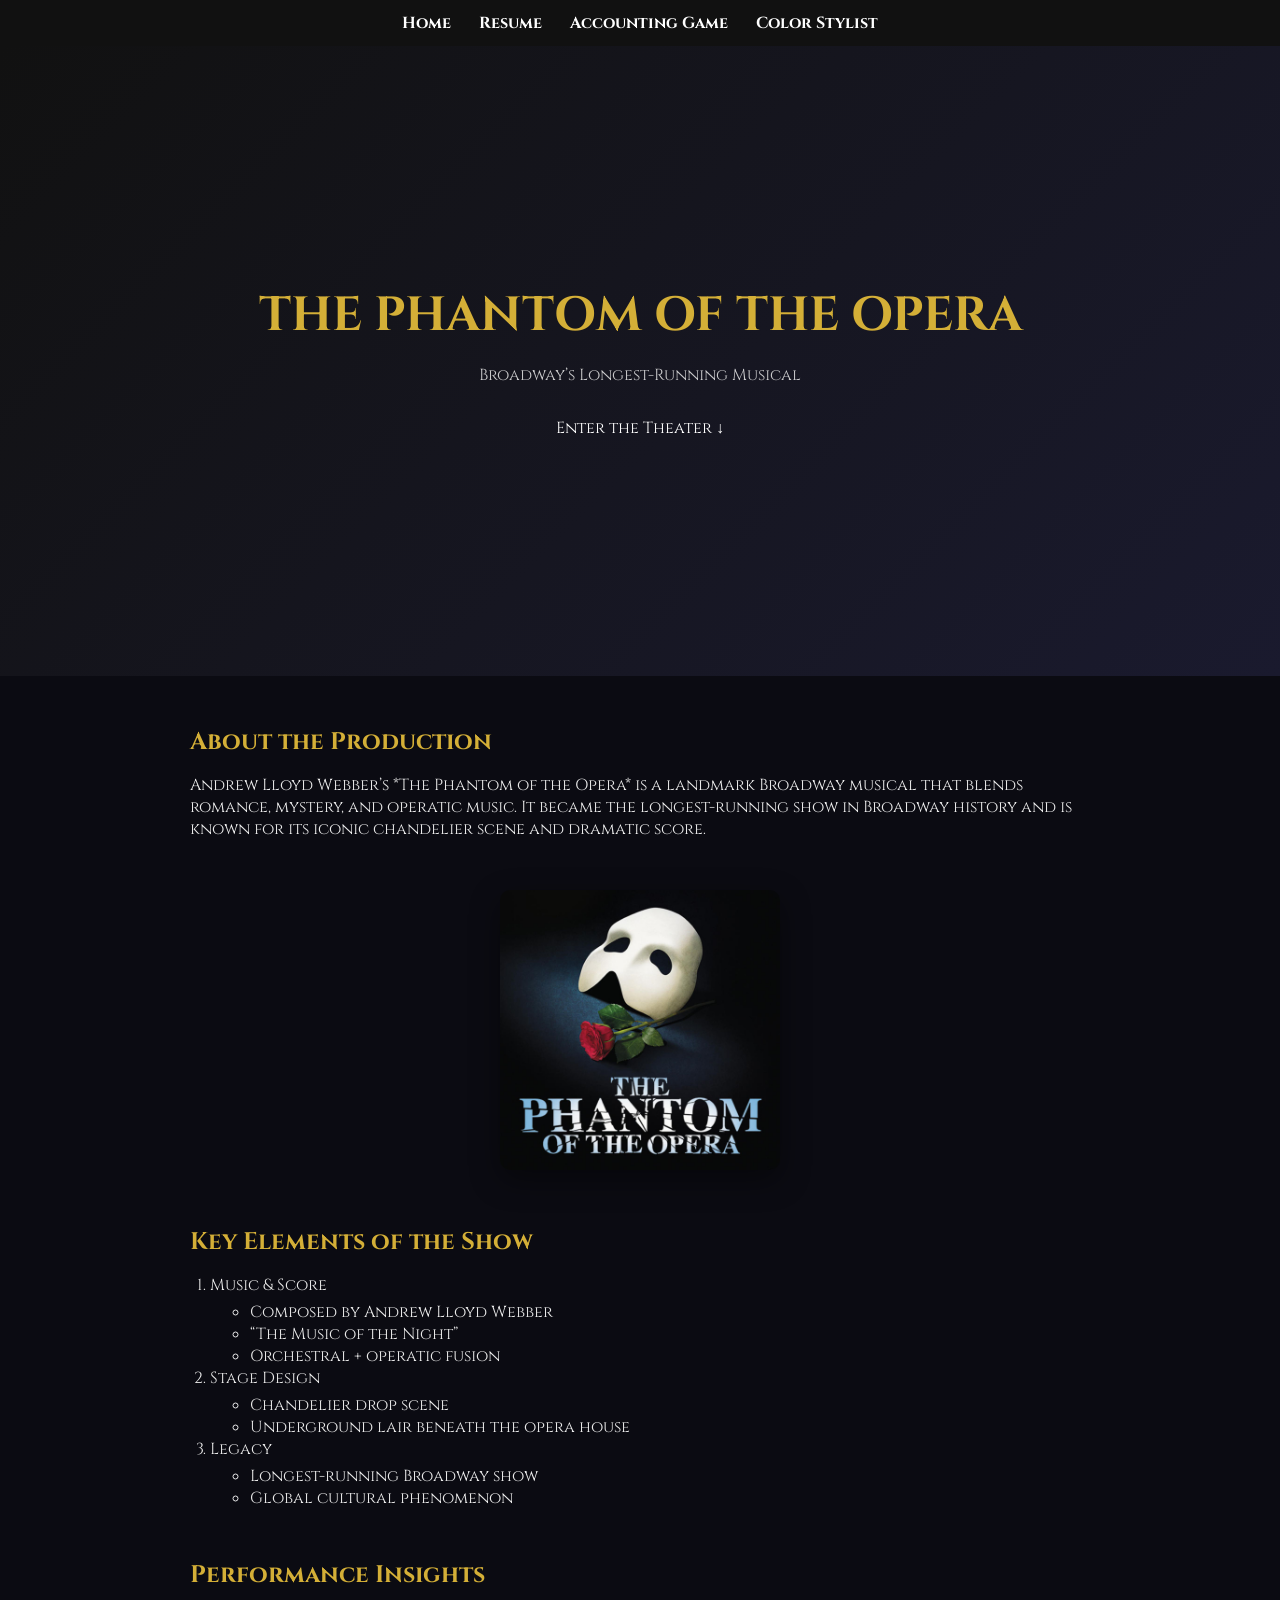
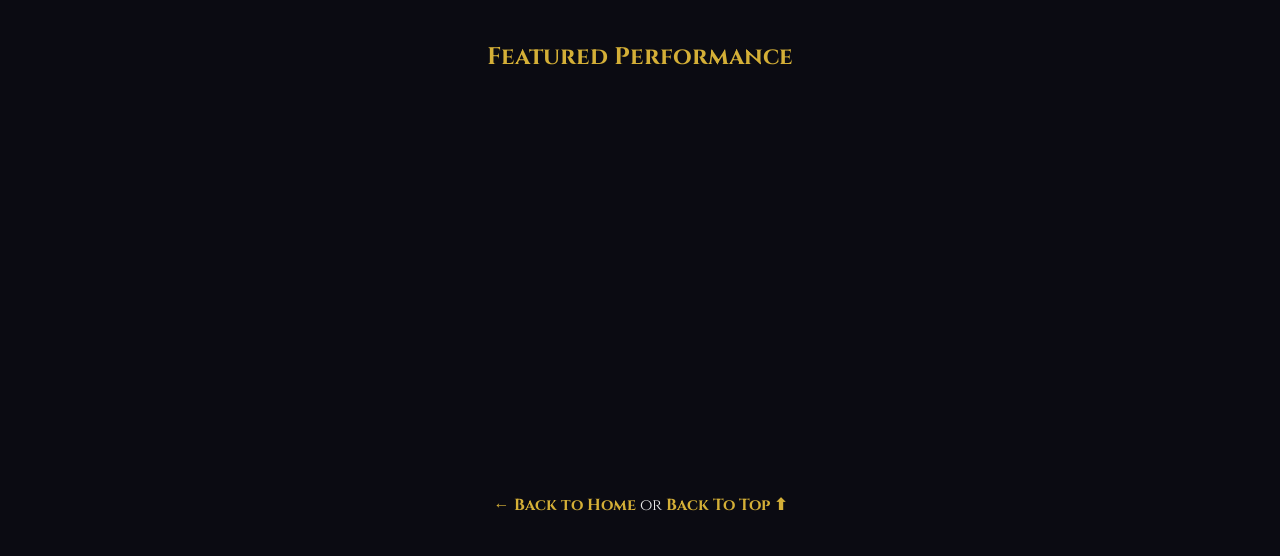
<file: html/scratch.html>
<!DOCTYPE html>
<html lang="en">
<head>
  <meta charset="UTF-8">
  <title>Phantom of the Opera | Broadway Playbill</title>

  <!-- FIXED CSS PATH -->
  <link rel="stylesheet" href="../css/scratch.css">

  <link href="https://fonts.googleapis.com/css2?family=Cinzel:wght@400;600;700&display=swap" rel="stylesheet">
</head>

<body>

  <!-- NAV -->
  <div class="nav">
    <a href="../index.html">Home</a>
    <a href="resume.html">Resume</a>
    <a href="accounting-game.html">Accounting Game</a>
    <a href="color-stylist.html">Color Stylist</a>
  </div>

  <!-- HERO -->
  <div class="hero">
    <div class="hero-inner">
      <h1>THE PHANTOM OF THE OPERA</h1>
      <p>Broadway’s Longest-Running Musical</p>
      <a href="#content">Enter the Theater ↓</a>
    </div>
  </div>

  <!-- MAIN CONTENT -->
  <main id="content" class="playbill">

    <!-- ABOUT -->
    <section class="block">
      <h2>About the Production</h2>
      <p>
        Andrew Lloyd Webber’s *The Phantom of the Opera* is a landmark Broadway musical
        that blends romance, mystery, and operatic music. It became the longest-running
        show in Broadway history and is known for its iconic chandelier scene and dramatic score.
      </p>
    </section>

    <!-- IMAGE FEATURE -->
    <section class="block image-block">
      <img src="../Images/the-phantom-of-the-opera-1-1200x1200.jpg" alt="Phantom of the Opera">
    </section>

    <!-- LIST SECTION -->
    <section class="block">
      <h2>Key Elements of the Show</h2>

      <ol>
        <li>Music & Score
          <ul>
            <li>Composed by Andrew Lloyd Webber</li>
            <li>“The Music of the Night”</li>
            <li>Orchestral + operatic fusion</li>
          </ul>
        </li>

        <li>Stage Design
          <ul>
            <li>Chandelier drop scene</li>
            <li>Underground lair beneath the opera house</li>
          </ul>
        </li>

        <li>Legacy
          <ul>
            <li>Longest-running Broadway show</li>
            <li>Global cultural phenomenon</li>
          </ul>
        </li>
      </ol>

    </section>

    <!-- TABLEAU (REPLACED WITH YOUR DASHBOARD) -->
    <section class="block">
      <h2>Performance Insights</h2>

      <div class='tableauPlaceholder' id='viz1776273787830' style='position: relative'>
        <noscript>
          <a href='#'>
            <img alt='The Phantom of the Opera | Ticket Sales from Opening to CloseThe record breaking 35-year run comes to an end February 2023 '
                 src='https://public.tableau.com/static/images/Ph/PhantomoftheOpera_16636959728090/ThePhantomoftheOpera/1_rss.png'
                 style='border: none' />
          </a>
        </noscript>

        <object class='tableauViz' style='display:none;'>
          <param name='host_url' value='https%3A%2F%2Fpublic.tableau.com%2F' />
          <param name='embed_code_version' value='3' />
          <param name='site_root' value='' />
          <param name='name' value='PhantomoftheOpera_16636959728090/ThePhantomoftheOpera' />
          <param name='tabs' value='no' />
          <param name='toolbar' value='yes' />
          <param name='static_image' value='https://public.tableau.com/static/images/Ph/PhantomoftheOpera_16636959728090/ThePhantomoftheOpera/1.png' />
          <param name='animate_transition' value='yes' />
          <param name='display_static_image' value='yes' />
          <param name='display_spinner' value='yes' />
          <param name='display_overlay' value='yes' />
          <param name='display_count' value='yes' />
          <param name='language' value='en-US' />
        </object>
      </div>

      <script type='text/javascript'>
        var divElement = document.getElementById('viz1776273787830');
        var vizElement = divElement.getElementsByTagName('object')[0];

        vizElement.style.width = '1200px';
        vizElement.style.height = '827px';

        var scriptElement = document.createElement('script');
        scriptElement.src = 'https://public.tableau.com/javascripts/api/viz_v1.js';
        vizElement.parentNode.insertBefore(scriptElement, vizElement);
      </script>

    </section>

    <!-- VIDEO -->
 <section class="block center">
  <h2>Featured Performance</h2>

  <iframe width="560" height="315" src="https://www.youtube.com/embed/Zy1lWiHHHFY?si=qLASu0kD2s2HyiIG" title="YouTube video player" frameborder="0" allow="accelerometer; autoplay; clipboard-write; encrypted-media; gyroscope; picture-in-picture; web-share" referrerpolicy="strict-origin-when-cross-origin" allowfullscreen></iframe>

</section>

  </main>

  <!-- FOOTER -->
  <footer class="footer">
    <a href="../index.html">← Back to Home</a> or
    <a href="#top">Back To Top ⬆</a> 
  </footer>

</body>
</html>
</file>
<file: css/scratch.css>
body {
  margin: 0;
  font-family: 'Cinzel', serif;
  background: #0b0b12;
  color: #eaeaea;
}

/* NAV */
.nav {
  background: #111;
  text-align: center;
  padding: 12px;
}

.nav a {
  color: white;
  margin: 0 12px;
  text-decoration: none;
  font-weight: bold;
}

/* HERO */
.hero {
  height: 70vh;
  display: flex;
  align-items: center;
  justify-content: center;
  text-align: center;
  background: linear-gradient(135deg, #111, #1a1a2e);
}

.hero h1 {
  font-size: 3rem;
  color: #d4af37;
  margin: 0;
}

.hero p {
  opacity: 0.85;
}

.hero a {
  display: inline-block;
  margin-top: 15px;
  color: white;
  text-decoration: none;
}

/* MAIN LAYOUT */
.playbill {
  max-width: 900px;
  margin: 50px auto;
  padding: 0 20px;
}

/* BLOCKS */
.block {
  margin-bottom: 50px;
  text-align: left;
}

/* IMAGE */
.image-block {
  text-align: center;
}

.image-block img {
  width: 280px;
  border-radius: 10px;
  box-shadow: 0 10px 30px rgba(0,0,0,0.4);
}

/* HEADINGS */
h2 {
  color: #d4af37;
  margin-bottom: 10px;
}

/* LISTS */
ol {
  padding-left: 20px;
}

ul {
  margin-top: 5px;
}

/* CENTER VIDEO */
.center {
  text-align: center;
}

/* FOOTER */
.footer {
  text-align: center;
  padding: 40px;
}

.footer a {
  color: #d4af37;
  text-decoration: none;
  font-weight: bold;
}
</file>
